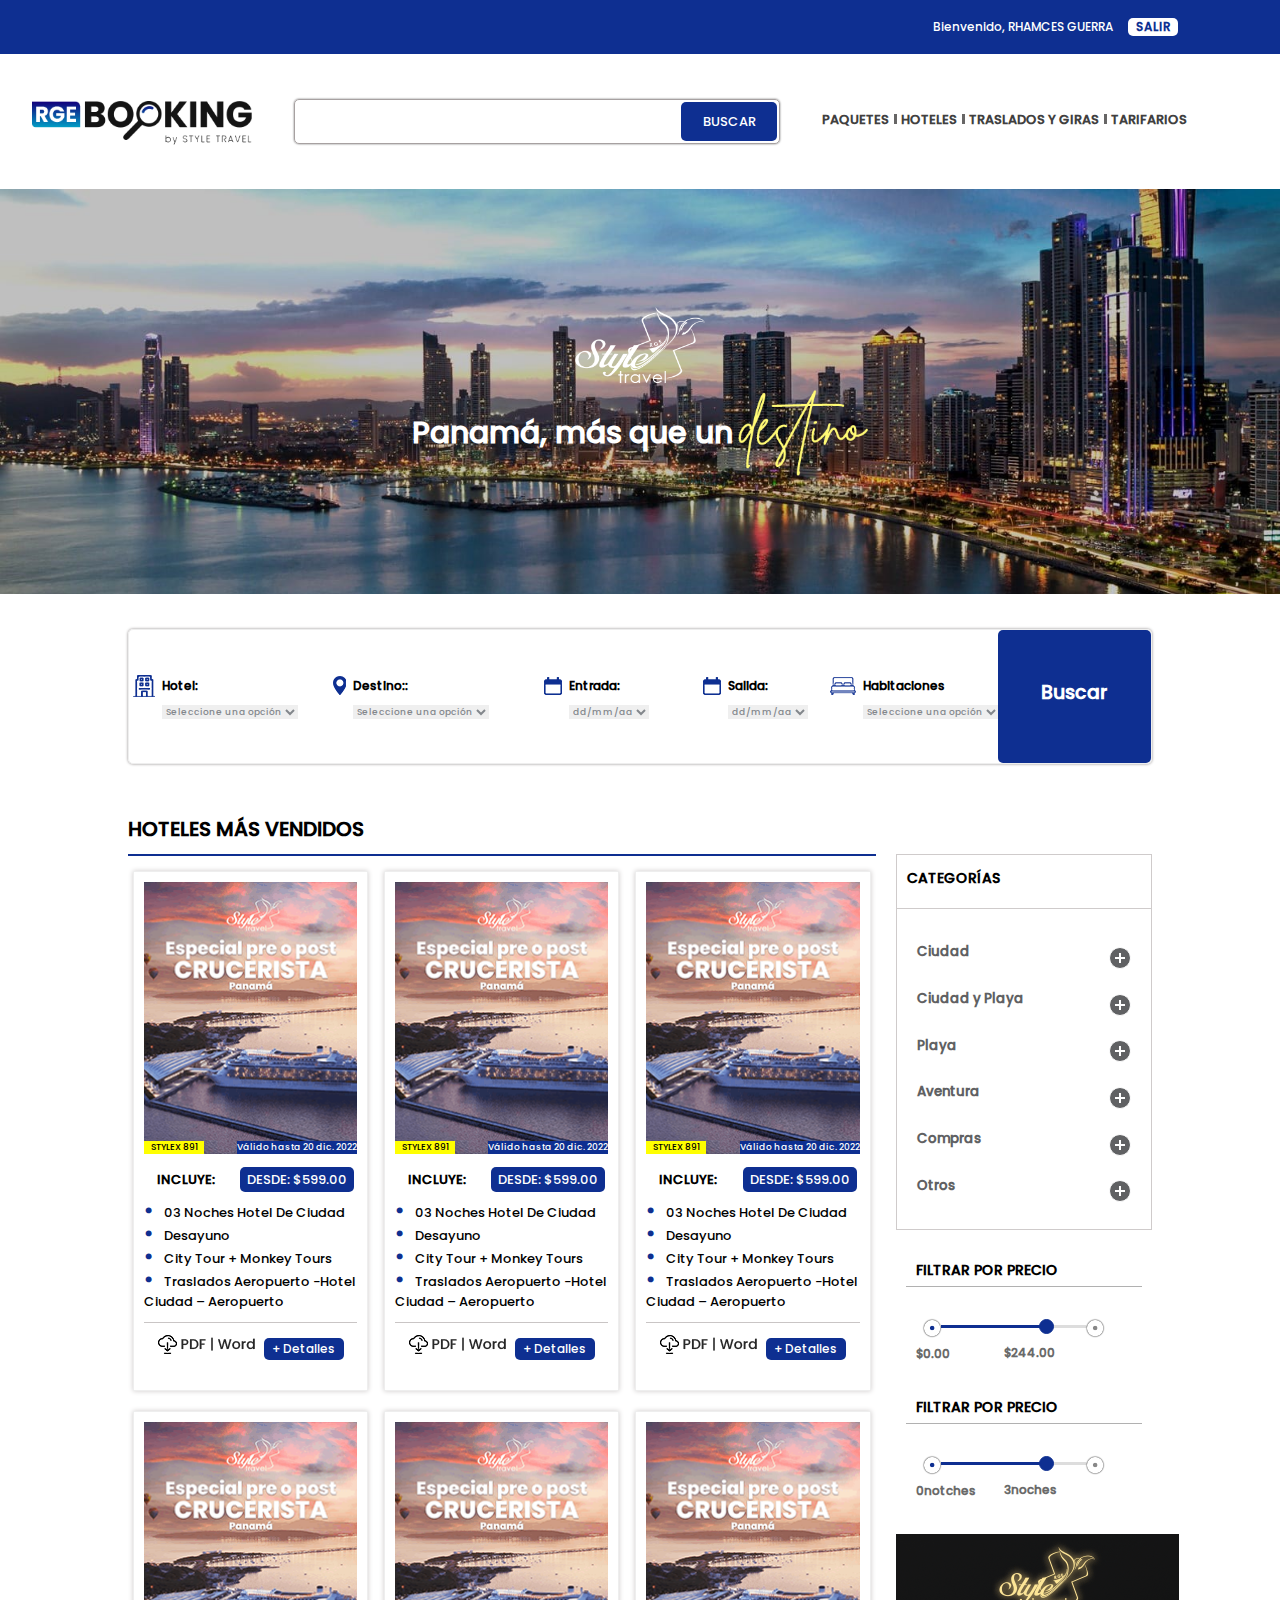
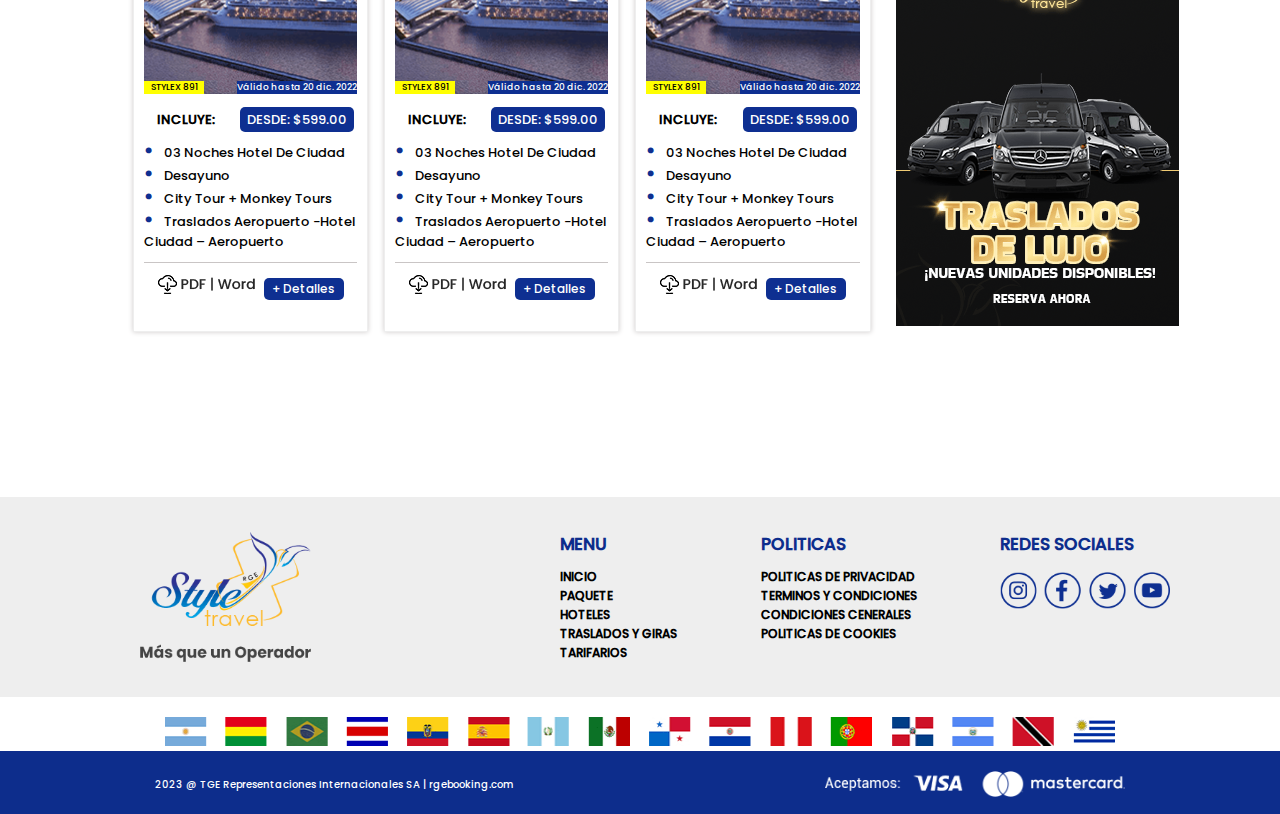
<file: index.html>
<!doctype html>
<html lang="en">

<head>
    <meta charset="utf-8">
    <meta name="viewport" content="width=device-width, initial-scale=1">
    <title>Booking</title>
    <link rel="stylesheet" href="css/style.css">
    <link rel="stylesheet" href="https://cdnjs.cloudflare.com/ajax/libs/font-awesome/5.15.3/css/all.min.css" />


</head>

<body>

    <div class="upper-header">
        <div class="upper-data">
            <span class="Bienvenido">Bienvenido, RHAMCES GUERRA</span><span class="SALIR">SALIR</span>
        </div>

    </div>
    <header id="desktop-nav">
        <div class="header">
            <div class="logo-box"><img src="images/logo.png" alt="" width="220px"></div>
            <div class="search-box">
                <div class="search-input">
                    <input type="text" name="" id="">
                    <span class="BUSCAR">BUSCAR</span>
                </div>

            </div>
            <div class="menu-box">
                <ul>
                    <li><a class="nth-child" href="">PAQUETES</a><span class="for-leftline"></span></li>
                    <li><a href="">HOTELES</a></li><span class="for-leftline"></span>
                    <li><a href="">TRASLADOS Y GIRAS </a></li><span class="for-leftline"></span>
                    <li><a class="" href="">TARIFARIOS</a></li>

                </ul>
            </div>
        </div>
    </header>
    <div class="wrapper" id="mobile-nav">
        <nav>
            <input type="checkbox" id="show-search">
            <input type="checkbox" id="show-menu">
            <div class="content">
                <div class="logo"><a href="#"><img src="images/logo.png" alt="" width="150px"></a></div>
                <ul class="links">
                    <li><a href="#">PAQUETES </a></li>
                    <li><a href="#">HOTELES</a></li>
                    <li><a href="#">TRASLADOS Y GIRAS</a></li>
                    <li><a href="#">TARIFARIOS</a></li>

                </ul>
            </div>

            <label for="show-menu" class="menu-icon"><i class="fas fa-bars"></i></label>

        </nav>
    </div>




    <!--  -->
    <div class="landing-content">
        <div class="landing-inner-content">
            <div class="landing-mid-logo">
                <img src="images/sttlo.png" alt="" width="130px">

            </div>

            <div class="landing-text">
                <div class="landing-heading">Panamá, más que un</div> <img src="images/destino.png" alt=""
                    width="130px">
            </div>

        </div>
    </div>

    <div class="buscar-select-box">
        <div class="hotel-box">
            <div><span><img src="images/hotel.png" alt=""></span></div>
            <div>
                <div><span>Hotel:</span></div>
                <select name="" id="">
                    <option value="">Seleccione una opción</option>
                    <option value="">Seleccione una opción</option>
                </select>
            </div>
        </div>
        <div class="hotel-box distino-box">
            <div><span><img src="images/location.png" alt=""></span></div>
            <div>
                <div><span>Destino::</span></div>
                <select name="" id="">
                    <option value="">Seleccione una opción</option>
                    <option value="">Seleccione una opción</option>
                </select>
            </div>
        </div>
        <div class="hotel-box entrada-box">
            <div><span><img src="images/entry.png" alt=""></span></div>
            <div>
                <div><span>Entrada:</span></div>
                <select name="" id="">
                    <option value="">dd/mm/aa</option>
                    <option value="">dd/mm/aa</option>
                </select>
            </div>
        </div>
        <div class="hotel-box sallda-box">
            <div><span><img src="images/entry.png" alt=""></span></div>
            <div>
                <div><span>Salida:</span></div>
                <select name="" id="">
                    <option value="">dd/mm/aa</option>
                    <option value="">dd/mm/aa</option>
                </select>
            </div>
        </div>
        <div class="hotel-box clone-box">
            <div><span><img src="images/bed.png" alt=""></span></div>
            <div>
                <div><span>Habitaciones</span></div>
                <select name="" id="">
                    <option value="">Seleccione una opción</option>
                    <option value="">Seleccione una opción</option>
                </select>
            </div>
        </div>
        <div class="hotel-buscar-box">
            <span>Buscar</span>
        </div>
    </div>

    <section class="mobile-select-box">
        <div class="hotelBox">
            <div class="hotel">
                <div class="hIcon"><img src="images/hotel.png"></div>
                <div class="select1">
                    <label>Hotel:</label>
                    <select>
                        <option>Seleccione una opcion</option>
                        <option>2</option>
                        <option>3</option>
                    </select>
                </div>
            </div>



            <div class="destino">
                <div class="dIcon"><img src="images/location.png"></div>
                <div class="select2">
                    <label>Destino:</label>
                    <select>
                        <option>Seleccione una opcion</option>
                        <option>b</option>
                        <option>c</option>
                    </select>
                </div>
            </div>


            <div class="dateTime">
                <div class="Entrada">
                    <div class="enIcon"><img src="images/entry.png"><label>Entrada:</label></div>
                    <div class="select3">
                        <select>
                            <option>dd/mm/aa</option>
                        </select>
                    </div>
                </div>
                <div class="Salida">
                    <div class="saIcon"><img src="images/entry.png"><label>Salida:</label></div>
                    <div class="select4">
                        <select>
                            <option>dd/mm/aa</option>
                        </select>
                    </div>
                </div>
            </div>






            <div class="hab">
                <div class="haIcon"><img src="images/bed.png"></div>
                <div class="select5">
                    <label>Hab:</label>
                    <select>
                        <option>Seleccione una opcion</option>
                        <option>2</option>
                        <option>3</option>
                    </select>
                </div>
            </div>

        </div>
    </section>
    <div class="product-heading">
        <p>HOTELES MÁS VENDIDOS</p>

    </div>

    <div class="product-cards-section">
        <div class="product-area">
            <div class="product-card">
                <div class="product-img">
                    <img src="images/post.png" alt="">

                </div>
                <div class="product-incluye">
                    <span class="INCLUYE">INCLUYE:</span><span class="DESDE">DESDE: $599.00</span>

                </div>
                <div class="product-list">
                    <ul>
                        <li>03 Noches Hotel De Ciudad </li>
                        <li>Desayuno</li>
                        <li>City Tour + Monkey Tours</li>
                        <li>Traslados Aeropuerto -Hotel Ciudad – Aeropuerto</li>


                    </ul>

                </div>

                <div class="product-detail">
                    <span><img src="images/pdf.png" alt=""></span>
                    <span class="Detalles">+ Detalles</span>
                </div>
            </div>
            <div class="product-card">
                <div class="product-img">
                    <img src="images/post.png" alt="">

                </div>
                <div class="product-incluye">
                    <span class="INCLUYE">INCLUYE:</span><span class="DESDE">DESDE: $599.00</span>

                </div>
                <div class="product-list">
                    <ul>
                        <li>03 Noches Hotel De Ciudad </li>
                        <li>Desayuno</li>
                        <li>City Tour + Monkey Tours</li>
                        <li>Traslados Aeropuerto -Hotel Ciudad – Aeropuerto</li>


                    </ul>

                </div>

                <div class="product-detail">
                    <span><img src="images/pdf.png" alt=""></span>
                    <span class="Detalles">+ Detalles</span>
                </div>
            </div>
            <div class="product-card">
                <div class="product-img">
                    <img src="images/post.png" alt="">

                </div>
                <div class="product-incluye">
                    <span class="INCLUYE">INCLUYE:</span><span class="DESDE">DESDE: $599.00</span>

                </div>
                <div class="product-list">
                    <ul>
                        <li>03 Noches Hotel De Ciudad </li>
                        <li>Desayuno</li>
                        <li>City Tour + Monkey Tours</li>
                        <li>Traslados Aeropuerto -Hotel Ciudad – Aeropuerto</li>


                    </ul>

                </div>

                <div class="product-detail">
                    <span><img src="images/pdf.png" alt=""></span>
                    <span class="Detalles">+ Detalles</span>
                </div>
            </div>
            <div class="product-card">
                <div class="product-img">
                    <img src="images/post.png" alt="">

                </div>
                <div class="product-incluye">
                    <span class="INCLUYE">INCLUYE:</span><span class="DESDE">DESDE: $599.00</span>

                </div>
                <div class="product-list">
                    <ul>
                        <li>03 Noches Hotel De Ciudad </li>
                        <li>Desayuno</li>
                        <li>City Tour + Monkey Tours</li>
                        <li>Traslados Aeropuerto -Hotel Ciudad – Aeropuerto</li>


                    </ul>

                </div>

                <div class="product-detail">
                    <span><img src="images/pdf.png" alt=""></span>
                    <span class="Detalles">+ Detalles</span>
                </div>
            </div>
            <div class="product-card">
                <div class="product-img">
                    <img src="images/post.png" alt="">

                </div>
                <div class="product-incluye">
                    <span class="INCLUYE">INCLUYE:</span><span class="DESDE">DESDE: $599.00</span>

                </div>
                <div class="product-list">
                    <ul>
                        <li>03 Noches Hotel De Ciudad </li>
                        <li>Desayuno</li>
                        <li>City Tour + Monkey Tours</li>
                        <li>Traslados Aeropuerto -Hotel Ciudad – Aeropuerto</li>


                    </ul>

                </div>

                <div class="product-detail">
                    <span><img src="images/pdf.png" alt=""></span>
                    <span class="Detalles">+ Detalles</span>
                </div>
            </div>
            <div class="product-card">
                <div class="product-img">
                    <img src="images/post.png" alt="">

                </div>
                <div class="product-incluye">
                    <span class="INCLUYE">INCLUYE:</span><span class="DESDE">DESDE: $599.00</span>

                </div>
                <div class="product-list">
                    <ul>
                        <li>03 Noches Hotel De Ciudad </li>
                        <li>Desayuno</li>
                        <li>City Tour + Monkey Tours</li>
                        <li>Traslados Aeropuerto -Hotel Ciudad – Aeropuerto</li>


                    </ul>

                </div>

                <div class="product-detail">
                    <span><img src="images/pdf.png" alt=""></span>
                    <span class="Detalles">+ Detalles</span>
                </div>
            </div>




        </div>
        <div class="product-attribute">

            <div class="cate-box">

                <div class="cate-heading">
                    CATEGORÍAS
                </div>
                <div class="category-area">
                    <div class="acco-container">
                        <div class="accordion">
                            <div class="accordion-item">
                                <button id="accordion-button-1" aria-expanded="false"><span
                                        class="accordion-title">Ciudad
                                    </span><span class="icon icon2" aria-hidden="true"></span></button>
                                <div class="accordion-content">
                                    <p>Ciudad</p>
                                </div>
                            </div>
                            <div class="accordion-item">
                                <button id="accordion-button-2" aria-expanded="false"><span
                                        class="accordion-title">Ciudad y Playa

                                    </span><span class="icon icons" aria-hidden="true"></span></button>
                                <div class="accordion-content">
                                    <p>Ciudad y Playa</p>
                                </div>
                            </div>
                            <div class="accordion-item">
                                <button id="accordion-button-3" aria-expanded="false"><span
                                        class="accordion-title">Playa

                                    </span><span class="icon icons" aria-hidden="true"></span></button>
                                <div class="accordion-content">
                                    <p> Playa</p>
                                </div>
                            </div>
                            <div class="accordion-item">
                                <button id="accordion-button-4" aria-expanded="false"><span class="accordion-title">
                                        Aventura

                                    </span><span class="icon icons" aria-hidden="true"></span></button>
                                <div class="accordion-content">
                                    <p> Aventura</p>
                                </div>
                            </div>
                            <div class="accordion-item">
                                <button id="accordion-button-5" aria-expanded="false"><span
                                        class="accordion-title">Compras
                                    </span><span class="icon icons" aria-hidden="true"></span></button>
                                <div class="accordion-content">
                                    <p> Compras </p>
                                </div>
                            </div>
                            <div class="accordion-item">
                                <button id="accordion-button-5" aria-expanded="false"><span
                                        class="accordion-title">Otros
                                    </span><span class="icon icons" aria-hidden="true"></span></button>
                                <div class="accordion-content">
                                    <p>Otros</p>
                                </div>
                            </div>
                        </div>
                    </div>

                </div>




            </div>
            <div class="filtrar-box">
                <div class="filtra-heading">
                    FILTRAR POR PRECIO

                </div>
                <div class="range">

                    <div class="field">
                        <div class="value left">
                            <img class="left-icon-img" src="images/blue.png" alt="" width="20px">
                        </div>
                        <input class="inputoffiltra" type="range" min="0" max="300" value="224" steps="1">
                        <div class="value right">
                            <img class="right-icon-img" src="images/black.png" alt="" width="20px">
                        </div>


                        <div class="progress-bar">

                        </div>
                    </div>

                    <div class="twisted-box">
                        <div class="starting-value">
                            $0.00

                        </div>
                        <div class="sliderValue">

                            <span class="value0ffiltra">$244.00</span>

                        </div>

                    </div>



                </div>
            </div>
            <div class="filtrar-box">
                <div class="filtra-heading">
                    FILTRAR POR PRECIO

                </div>
                <div class="range">

                    <div class="field">
                        <div class="value left">
                            <img class="left-icon-img" src="images/blue.png" alt="" width="20px">
                        </div>
                        <input class="notch-input" type="range" min="0" max="4" value="3" steps="1">
                        <div class="value right">
                            <img class="right-icon-img" src="images/black.png" alt="" width="20px">
                        </div>


                        <div class="progress-bar progress-bar2">

                        </div>
                    </div>

                    <div class="twisted-box">
                        <div class="starting-value">
                            0notches

                        </div>
                        <div class="sliderValue">

                            <span class="value0ffiltra notchvalue">3noches</span>

                        </div>

                    </div>



                </div>
            </div>

            <div class="banner-box">
                <div class="banner-box-img">
                    <img src="images/banner.png" alt="">
                </div>

            </div>


        </div>


    </div>

    <div class="banner-box-mbl">
        <img src="images/banner.png" alt="">

    </div>

    <footer>
        <div class="section2">
            <div class="style commonSec">
                <img src="images/stylo-icon.png">
            </div>
            <div class="texts">
                <div class="menuText commonSec">
                    <p>MENU</p>
                    <ul>
                        <li>INICIO</li>
                        <li>PAQUETE</li>
                        <li>HOTELES</li>
                        <li>TRASLADOS Y GIRAS</li>
                        <li>TARIFARIOS</li>
                    </ul>
                </div>
                <div class="politicas commonSec">
                    <P>POLITICAS</P>
                    <ul>
                        <li>POLITICAS DE PRIVACIDAD</li>
                        <li>TERMINOS Y CONDICIONES</li>
                        <li>CONDICIONES CENERALES</li>
                        <li>POLITICAS DE COOKIES</li>
                    </ul>
                </div>
                <!----for mobile-->
                <div class="politicas mob">
                    <P>POLITICAS</P>
                    <ul>
                        <li>POLITICAS DE PRIVACIDAD | TERMINOS Y CONDICIONES</li>
                        <li>CONDICIONES CENERALES | POLITICAS DE COOKIES</li>
                    </ul>
                </div>
                <!---end of politicas-->
                <div class="redesSociales commonSec">
                    <p>REDES SOCIALES</p>
                    <div class="socialIcons"><img src="images/Objeto intelige (1).png"></div>
                </div>
            </div>
        </div>
        <div class="flags">
            <img src="images/banderas.png">
        </div>
        <div class="footer">
            <div class="footerText">2023 @ TGE Representaciones Internacionales SA | rgebooking.com</div>
            <div class="visa">
                <img src="images/tarjetas (1).png">
            </div>
        </div>
    </footer>
    <script src="JS/script.js"></script>





</body>

</html>
</file>
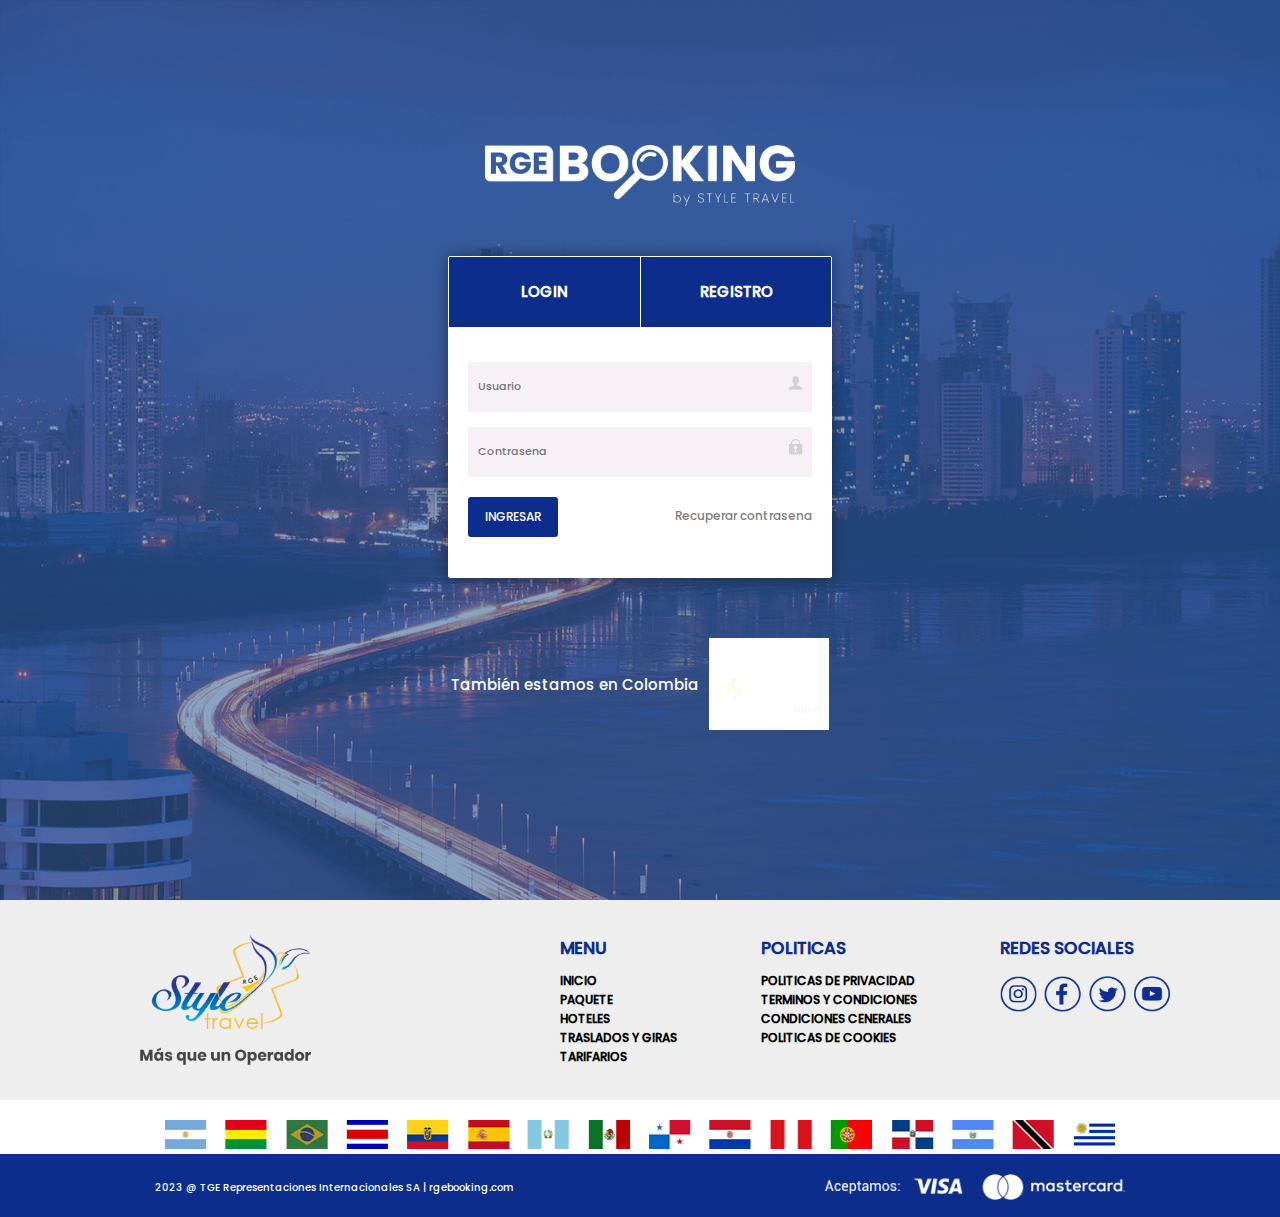
<file: login.html>
<!DOCTYPE html>
<html>

<head>
	<meta charset="utf-8">
	<meta name="viewport" content="width=device-width, initial-scale=1">
	<title>Login-Home</title>
	<link rel="stylesheet" href="/css/login.css">
	<style>
		.logo {
			display: flex;
			width: 30%;
			justify-content: center;
			align-items: center;
			width: 100%;
			margin-bottom: 25px;
			/* margin-top: -10px; */
		}

		.logo p {
			margin-right: 10px;
			color: #ffffff;
			font-size: 15px;
			font-weight: 500;
		}
	</style>
</head>

<body>
	<div class="login-main">
		<!---booking image-->
		<div class="main-heading">
			<img src="images/Objeto_intelige.png">
		</div>
		<!--login box-->
		<div class="login">
			<!---buttons-->
			<div class="btns">
				<div class="loginBtn btn"><a href="#">LOGIN</a></div>
				<div class="registerBtn btn"><a href="#">REGISTRO</a></div>
			</div>
			<div class="inputs">
				<div class="input1 in"><input type="text" placeholder="Usuario" requierd>
					<div class="icon"><img src="images/User (1).png"></div>
				</div>
				<div class="input2 in"><input type="password" placeholder="Contrasena" requierd>
					<div class="icon"><img src="images/Locked 2.png"></div>
				</div>
				<div class="bottomBtns">
					<div class="bottomBtn"><a href="#">INGRESAR</a></div>
					<div class="bottomText"><a href="#">Recuperar contrasena</a></div>
				</div>
			</div>
		</div>
		<!---logo image--->
		<div class="logo">
			<p>También estamos en Colombia</p><img src="images/real.png" width="120px">
		</div>

	</div>

	<footer>
		<div class="section2">
			<div class="style commonSec">
				<img src="images/stylo-icon.png">
			</div>
			<div class="texts">
				<div class="menuText commonSec">
					<p>MENU</p>
					<ul>
						<li>INICIO</li>
						<li>PAQUETE</li>
						<li>HOTELES</li>
						<li>TRASLADOS Y GIRAS</li>
						<li>TARIFARIOS</li>
					</ul>
				</div>
				<div class="politicas commonSec">
					<P>POLITICAS</P>
					<ul>
						<li>POLITICAS DE PRIVACIDAD</li>
						<li>TERMINOS Y CONDICIONES</li>
						<li>CONDICIONES CENERALES</li>
						<li>POLITICAS DE COOKIES</li>
					</ul>
				</div>
				<!----for mobile-->
				<div class="politicas mob">
					<P>POLITICAS</P>
					<ul>
						<li>POLITICAS DE PRIVACIDAD | TERMINOS Y CONDICIONES</li>
						<li>CONDICIONES CENERALES | POLITICAS DE COOKIES</li>
					</ul>
				</div>
				<!---end of politicas-->
				<div class="redesSociales commonSec">
					<p>REDES SOCIALES</p>
					<div class="socialIcons"><img src="images/Objeto intelige (1).png"></div>
				</div>
			</div>
		</div>
		<div class="flags">
			<img src="images/banderas.png">
		</div>
		<div class="footer">
			<div class="footerText">2023 @ TGE Representaciones Internacionales SA | rgebooking.com</div>
			<div class="visa">
				<img src="images/tarjetas (1).png">
			</div>
		</div>
	</footer>

</body>

</html>
</file>
<file: css/style.css>
@font-face {
  font-family: custom;
  src: url(fonts/Poppins/Poppins-Medium.ttf);
}
*{
  margin: 0px;
  padding: 0px;
  font-family: custom;
  box-sizing: border-box;
}
.upper-header{
  width: 100%;
  height: 6vh;
  background-color:#0E2F91;
  display: flex;
  justify-content: flex-end;
  align-items: center;
}
.Bienvenido{
  font-size: 12px;
  font-weight: 500;
  color: #FFFFFF;
  margin-right: 15px;
  display: inline-block;
}
.SALIR{
  margin-right:70px ;
  display: inline-block;
  background-color: #FFFFFF;
  font-size: 12px;
  width: 50px;
  border-radius: 5px;
  text-align: center;
  color: #0E2F91;
  letter-spacing: 1px;
  font-weight: 700;
  font-style: normal;
}
/* Header */
header{
  width: 100%;
  background-color: #FFFFFF;
  height: 15vh;
}
.header{
  width: 95%;
  height: 100%;
  display: flex;
  align-items: center;
  margin-left: auto;
  margin-right: auto;
  justify-content: space-between;
}
.logo-box img{
  margin-top: 10px;
}
.search-box{
  width: 40%;
  height: 45px;
  border-radius: 5px;
  border: 1px solid rgb(167, 161, 161);
  padding: 2px;
  box-shadow: 0 0 2px rgba(0,0,0,0.6);
}
.search-input{
  width: 100%;
  height: 100%;
  display: flex;
}
.search-input input{
  width: 80%;
  height: 100%;
  border: none;
  border-radius: 5px;
}
.search-input input:focus{
  outline: none;
}
.BUSCAR{
  display: inline-block;
  width: 20%;
  height: 100%;
  text-align: center;
  line-height: 40px;
  background-color: #0E2F91;
  border-radius: 5px;
  color: #FFFFFF;
  font-size: 13px;
  font-weight: 500;
  cursor: pointer;
}
.menu-box{
  width: 35%;
  padding-bottom: 17px;
}
.header ul{
  margin-top: 10px;
}
.header ul li{
  display: inline-block;
}
.header ul li a{
  text-decoration: none;
  color: #413f3f;
  font-size: 13px;
  font-weight: 700;
 /* border-left: 2px solid ;
  */
 /* padding-left: 3px;
  */
}
.for-leftline{
  height: 10px;
  width: 3px;
  margin-left: 5px;
  display: inline-block;
  background-color: #504f4fde;
}
@media screen and (max-width : 1103px) {
  .search-box{
      width: 32%;
      height: 35px;
      margin-left: 15px;
      margin-right: 15px;
 }
  .product-card{
      width: 47%;
 }
  .header{
      justify-content: center;
 }
  .menu-box{
      width: 45%;
 }
  .header ul li a{
      font-size: 11px;
      font-weight: 400;
 }
  .BUSCAR{
      width: 25%;
      font-size: 10px;
      font-weight: 400;
 }
}
.landing-content{
  width: 100%;
  height: 45vh;
  background-image: url(hero.jpg);
  background-position:center;
  background-repeat: no-repeat;
  background-size: cover;
  display: flex;
  align-items: center;
}
.landing-inner-content{
  width: 100%;
  display: flex;
  justify-content: center;
  align-items: center;
  flex-direction: column;
}
.landing-text{
  width: 100%;
  display: flex;
  justify-content: center;
  align-items: center;
}
.landing-heading{
  font-size: 30px;
  font-weight: 900;
  color: #FFFFFF;
  margin-right: 5px;
}
select{
  border: none;
}
.buscar-select-box{
  margin-top: 35px;
  width: 80%;
  border: 1px solid #eee;
  box-shadow: 0 0 3px rgb(143, 138, 138);
  margin-left: auto;
  margin-right: auto;
  height: 15vh;
  border-radius: 5px;
  display: flex;
  justify-content: space-between;
}
.hotel-box {
  width: 17%;
  height: 100%;
  display: flex;
  display: flex;
  justify-content: center;
  align-items: center;
}
.hotel-box img {
  margin-right: 7px;
  margin-bottom: 15px;
}
.distino-box {
  width: 20%;
  height: 100%;
}
.entrada-box{
  width: 15%;
  height: 100%;
}
.sallda-box{
  width: 15%;
  height: 100%;
}
.clone-box{
  width: 15%;
  height: 100%;
}
.hotel-buscar-box{
  width: 15%;
  height: 100%;
}
.buscar-select-box select{
  font-size: 9px;
  color: #83878C ;
}
.buscar-select-box span{
  font-size: 12px;
  font-weight: 700;
  color: #000000 ;
}
.hotel-buscar-box{
  width: 15%;
  background-color: #0E2F91;
  color: #FFFFFF;
  text-align: center;
  border-radius: 5px ;
  cursor: pointer;
}
.hotel-buscar-box span{
  color: #FFFFFF;
  display: inline-block;
  font-size: 19px;
  line-height: 14vh;
}
@media screen and (max-width: 1270px) {
  .hotel-buscar-box{
      width: 12%;
 }
  .buscar-select-box{
      justify-content: space-between;
 }
  .hotel-box img {
      margin-right: 2px;
 }
}
.product-heading{
  margin-top: 50px;
  width: 80%;
  font-size: 20px;
  font-weight: 700;
  margin-left: auto;
  margin-right: auto;
}
.product-cards-section{
  width: 80%;
  margin-left: auto;
  margin-right: auto;
  padding-top: 10px;
  margin-bottom: 150px;
  display: flex;
  justify-content: space-between;
}
.product-area{
  width: 73%;
  display: flex;
  flex-wrap: wrap;
  box-sizing: border-box;
}
.product-card{
  flex-basis: 31.5%;
  padding: 10px;
  border: 1px solid #eee;
  margin: 5px;
  box-shadow: 0px 0px 5px rgb(206, 202, 202);
  margin-bottom: 15px;
}
@media screen and (max-width:1078px) {
  .product-area{
      justify-content: space-around;
 }
  .header ul li{
      line-height: 20px;
 }
  .BUSCAR{
      line-height:30px;
 }
  .product-card{
      flex-basis: 45%;
      padding: 10px;
      border: 1px solid #eee;
      margin: 5px;
      box-shadow: 0px 0px 5px rgb(206, 202, 202);
 }
}
.product-img{
  width: 100%;
  height: 272px;
  position: relative;
}
.product-img::before{
  position: absolute;
  content: 'STYLEX 891';
  width: 60px;
  bottom: 0;
  left: 0;
  background-color: yellow;
  text-align: center;
  font-size: 9px;
}
.product-img::after{
  position: absolute;
  content: 'Válido hasta 20 dic. 2022 ';
  width: 120px;
  bottom: 0;
  right: 0;
  background-color: #0E2F91;
  color: #FFFFFF;
  text-align: center;
  font-size: 9px;
}
.product-img img{
  width: 100%;
  height: 100%;
  object-fit: cover;
}
.product-incluye{
  margin-top: 10px;
  margin-bottom: 5px;
  padding: 3px;
  display: flex;
  justify-content: space-between;
  font-size: 13px;
  font-weight: 700;
  color: #000000;
}
.INCLUYE{
  line-height: 25px;
  margin-left: 10px;
}
.DESDE{
  display: inline-block;
  height: 25px;
  line-height: 25px;
  background-color: #0E2F91;
  padding-left: 7px;
  padding-right: 7px;
  text-align: center;
  color: #FFFFFF;
  font-weight: 300;
  border-radius: 5px;
  cursor: pointer;
}
.product-list ul li{
  font-size: 13px;
  font-weight: 400;
  line-height: 20px;
  color: black;
}
.product-list ul {
  list-style: none;
  padding-bottom: 10px;
  border-bottom: 1px solid rgb(201, 197, 197);
}
.product-list ul li::before {
  content: "\2022";
  color: #0E2F91;
  font-weight: bold;
  display: inline-block;
  font-size: 20px;
  width: 1em;
 /* margin-right: 4px;
  */
}
.word-line{
  display: inline-block;
  width: 1px;
  height: 12px;
  background-color: #000000;
}
.product-detail{
  display: flex;
  justify-content: center;
  align-items: center;
  margin-top: 12px;
}
.product-detail span{
  cursor: pointer;
}
.Detalles{
  display: inline-block;
  margin-bottom: 10px;
  text-align: center;
  padding: 2px;
  width: 80px;
  font-size: 12px;
  border-radius: 5px;
  background-color: #0E2F91;
  color: #FFFFFF;
}
/* mobile nav */
.wrapper{
  background: #FFFFFF;
  position: fixed;
  width: 100%;
}
.wrapper nav{
  position: relative;
  display: flex;
  max-width: calc(100% - 200px);
  margin: 0 auto;
  height: 70px;
  align-items: center;
  justify-content: space-between;
}
nav .content{
  display: flex;
  align-items: center;
}
nav .content .links{
  margin-left: 80px;
  display: flex;
}
.content .logo a{
  color: #fff;
  font-size: 30px;
  font-weight: 600;
}
.content .links li{
  list-style: none;
  line-height: 70px;
}
.content .links li a, .content .links li label{
  color: #fff;
  font-size: 18px;
  font-weight: 500;
  padding: 9px 17px;
  border-radius: 5px;
  transition: all 0.3s ease;
}
.content .links li label{
  display: none;
}
.content .links li a:hover, .content .links li label:hover{
  background: #0E2F91;
  color: #FFFFFF;
}
.wrapper .search-icon, .wrapper .menu-icon{
  color: #0E2F91;
  font-size: 18px;
  cursor: pointer;
  line-height: 70px;
  width: 70px;
  text-align: center;
}
.wrapper .menu-icon{
  display: none;
}
.wrapper #show-search:checked ~ .search-icon i::before{
  content: "\f00d";
}
.wrapper .search-box{
  position: absolute;
  height: 100%;
  max-width: calc(100% - 50px);
  width: 100%;
  opacity: 0;
  pointer-events: none;
  transition: all 0.3s ease;
}
.wrapper #show-search:checked ~ .search-box{
  opacity: 1;
  pointer-events: auto;
}
.search-box .input-box{
  width: 100%;
  height: 100%;
  border: none;
  outline: none;
  font-size: 17px;
  color: #fff;
  background: #0E2F91;
  padding: 0 100px 0 15px;
}
.search-box input::placeholder{
  color: #f2f2f2;
}
.search-box .go-icon{
  position: absolute;
  right: 10px;
  top: 50%;
  transform: translateY(-50%);
  line-height: 60px;
  width: 70px;
  background: #0E2F91;
  border: none;
  outline: none;
  color: #fff;
  font-size: 20px;
  cursor: pointer;
}
.wrapper input[type="checkbox"]{
  display: none;
}
/* Dropdown Menu code start */
.content .links ul{
  position: absolute;
  background: #0E2F91;
  color: #FFFFFF;
  top: 80px;
  z-index: -1;
  opacity: 0;
  visibility: hidden;
}
.content .links li:hover > ul{
  top: 70px;
  opacity: 1;
  visibility: visible;
  transition: all 0.3s ease;
}
.content .links ul li a{
  display: block;
  width: 100%;
  line-height: 30px;
  border-radius: 0px!important;
}
.content .links ul ul{
  position: absolute;
  top: 0;
  right: calc(-100% + 8px);
}
.content .links ul li{
  position: relative;
}
.content .links ul li:hover ul{
  top: 0;
}
/* Responsive code start */
@media screen and (max-width: 1250px){
  .wrapper nav{
      max-width: 100%;
      padding: 0 20px;
 }
  nav .content .links{
      margin-left: 30px;
 }
  .content .links li a{
      padding: 8px 13px;
 }
  .wrapper .search-box{
      max-width: calc(100% - 100px);
 }
  .wrapper .search-box input{
      padding: 0 100px 0 15px;
 }
}
@media screen and (max-width: 900px){
  .wrapper .menu-icon{
      display: block;
      margin-right: 20px;
 }
  .wrapper #show-menu:checked ~ .menu-icon i::before{
      content: "\f00d";
 }
  nav .content .links{
      display: block;
      position: fixed;
      background: #FFFFFF;
      height: 100%;
      width: 100%;
      top: 100px;
      left: -100%;
      margin-left: 0;
      max-width: 350px;
      overflow-y: auto;
      padding-bottom: 100px;
      transition: all 0.3s ease;
 }
  nav #show-menu:checked ~ .content .links{
      left: 0%;
 }
  .content .links li{
      margin: 15px 20px;
 }
  .content .links li a, .content .links li label{
      line-height: 40px;
      font-size: 20px;
      display: block;
      padding: 8px 18px;
      cursor: pointer;
      color: #0E2F91;
      text-decoration: none;
 }
  .content .links li a.desktop-link{
      display: none;
 }
 /* dropdown responsive code start */
  .content .links ul, .content .links ul ul{
      position: static;
      opacity: 1;
      visibility: visible;
      background: none;
      max-height: 0px;
      overflow: hidden;
 }
  .content .links #show-features:checked ~ ul, .content .links #show-services:checked ~ ul, .content .links #show-items:checked ~ ul{
      max-height: 100vh;
 }
  .content .links ul li{
      margin: 7px 20px;
 }
  .content .links ul li a{
      font-size: 18px;
      line-height: 30px;
      border-radius: 5px!important;
 }
}
@media screen and (max-width: 400px){
  .wrapper nav{
      padding: 0 10px;
 }
  .content .logo a{
      font-size: 27px;
 }
  .wrapper .search-box{
      max-width: calc(100% - 70px);
 }
  .wrapper .search-box .go-icon{
      width: 30px;
      right: 0;
 }
  .wrapper .search-box input{
      padding-right: 30px;
 }
}
.product-img {
  z-index: -1;
}
/* Footer */
.section2{
  width: 100%;
  height: 200px;
  display: flex;
  align-items: center;
  justify-content: space-around;
  background: #eee;
  margin-bottom: 15px;
}
.style{
  height: 65%;
  display: flex;
}
.style img{
  width: 100%;
}
.texts{
  display: flex;
  justify-content: space-between;
  width: 50%;
}
.commonSec{
  margin-left: 30px;
}
.menuText p{
  color: #0D2D8C;
  font-size: 17px;
  font-weight: 600;
  margin-bottom: 10px;
}
.menuText ul li{
  list-style: none;
  font-size: 12px;
  line-height: 19px;
  font-weight: 600;
}
.politicas p{
  color: #0D2D8C;
  font-size: 17px;
  font-weight: 600;
  margin-bottom: 10px;
}
.politicas ul li{
  list-style: none;
  font-size: 12px;
  line-height: 19px;
  font-weight: 600;
}
.mob{
  display: none;
}
.redesSociales p{
  color: #0D2D8C;
  font-size: 17px;
  font-weight: 600;
  margin-bottom: 15px;
}
.socialIcons{
  width: 170px;
}
.socialIcons img{
  width: 100%;
}
.flags{
  width: 75%;
  display: flex;
  padding: 5px;
  margin: auto;
}
.flags img{
  width: 100%;
}
.footer{
  width: 100%;
  display: flex;
  justify-content: space-around;
  align-items: center;
  background: #0D2D8C;
  padding-top: 20px;
  padding-bottom: 10px;
}
.footerText{
  font-size: 10px;
  margin-top: -5px;
  color: white;
}
.visa{
  width: 300px;
}
.visa img{
  width: 100%;
}
@media screen and (max-width: 850px){
  .login{
      width: 40%;
 }
  .login-main{
      width: 100%;
      height: 100%;
 }
  .main-heading{
      margin-top: 50px;
      width: 250px;
 }
  .section2{
      width: 100%;
      height: 100%;
      flex-direction: column;
      background: #fff;
 }
  .style{
      width: 35%;
      margin-top: 20px;
 }
  .texts{
      width: 100%;
      height: 100%;
      flex-direction: column;
      align-items: center;
 }
  .menuText{
      display: none;
 }
  .redesSociales{
      width: 90%;
      text-align: center;
      margin-top: 20px;
      display: flex;
      flex-direction: column;
      justify-content: center;
      margin-left: -4px;
      align-items: center;
 }
  .redesSociales p{
      font-size: 18px;
      margin-bottom: 20px;
 }
  .socialIcons{
      width: 180px;
 }
  .politicas{
      display: none;
 }
  .mob{
      width: 100%;
      display: block;
      margin-top: 20px;
      order: 2;
 }
  .mob ul li{
      font-size: 14px;
      text-align: center;
 }
  .mob p{
      font-size: 18px;
      margin-bottom: 20px;
      text-align: center;
 }
  .flags{
      width: 90%;
      margin-top: 10px;
      margin-bottom: 10px;
 }
  .footer{
      height: 100%;
      width: 100%;
      flex-direction: column;
      align-items: center;
 }
  .footer .visa{
      width: 250px;
      margin-top: 10px;
 }
  .footer .footerText{
      order: 2;
      margin-top: 10px;
      text-align: center;
      margin-bottom: 20px;
 }
}
.banner-box-mbl{
  width: 90%;
  margin-left: auto;
  margin-right: auto;
  display: none;
  border: 10x solid black;
}
/* Accordian */
.product-attribute{
  width: 25%;
}
.cate-box{
  border: 1px solid rgb(207, 203, 203);
}
.acco-container {
  width: 100%;
  padding: 20px;
  border: none;
}
.accordion{
  background-color: #ffffff;
  border: none;
}
/* .accordion .accordion-item {
  border-bottom: 1px solid #e5e5e5;
}
*/
.accordion button {
  position: relative;
  display: block;
  text-align: left;
  width: 100%;
  padding: 1em 0;
  color: #7288a2;
  font-weight: 400;
  border: none;
  background: #ffffff;
  outline: none;
}
.accordion button .accordion-title {
  padding: 1em 1.5em 1em 0;
 /* color: black;
  */
  padding-top: 10px;
  color: #606163;
  font-weight: 700;
}
.accordion button .icon {
  display: inline-block;
  position: absolute;
  top: 18px;
  right: 0;
  width: 22px;
  height: 22px;
  border: 1px solid;
  border-radius: 22px;
}
.accordion button .icon::before {
  display: block;
  position: absolute;
  content: "";
  top: 9px;
  left: 5px;
  width: 10px;
  height: 2px;
  background: currentColor;
}
.accordion button .icon::after {
  display: block;
  position: absolute;
  content: "";
  top: 5px;
  left: 9px;
  width: 2px;
  height: 10px;
  background: currentColor;
}
.accordion button[aria-expanded=true] .icon {
  background-color: #0E2F91;
}
.accordion button[aria-expanded=true] .icon::after {
  width: 0;
}
.accordion button[aria-expanded=true]+.accordion-content {
  opacity: 1;
  max-height: 9em;
  transition: all 200ms linear;
  will-change: opacity, max-height;
}
.accordion .accordion-content {
  opacity: 0;
  max-height: 0;
  overflow: hidden;
  transition: opacity 200ms linear, max-height 200ms linear;
  will-change: opacity, max-height;
}
.accordion .accordion-content p {
  font-size: 1rem;
  font-weight: 300;
  margin: 2em 0;
}
.icon{
  background-color: #606163;
  color: #ffffff;
}
.cate-heading{
  border-bottom: 1px solid rgb(207, 203, 203);
  font-size: 14px;
  height: 6vh;
  line-height: 3vh;
  padding: 10px;
  font-weight: 900;
}
/* Range */
.filtrar-box{
  margin-top: 30px;
  width: 100%;
  margin-bottom: 50px;
}
.range{
  width: 100%;
  height: 40px;
  border-radius: 10px;
  padding: 0 65px 0 45px;
  margin-top: 20px;
}
.sliderValue{
  position: relative;
  width: 100%;
}
.sliderValue span{
  position: absolute;
  height: 45px;
  width: 45px;
  transform: translateX(140%);
  font-size: 12px;
  top: -37.5px;
  line-height: 55px;
  z-index: -2;
  transform-origin: bottom;
  color: #6A6A6A;
  font-weight: 700;
}
.sliderValue span:after{
  position: absolute;
  content: '';
  height: 100%;
  width: 100%;
  z-index: -1;
  left: 69%;
}
.field{
  display: flex;
  align-items: center;
  justify-content: center;
  height: 100%;
  position: relative;
}
.progress-bar{
  height: 3px;
  width: 70%;
 /* z-index: -1;
  */
  position: absolute;
  left: 0;
  background-color: #0E2F91;
}
.field .value{
  position: absolute;
  font-size: 18px;
  color: #0E2F91;
  font-weight: 600;
}
.field .value.left{
  left: -22px;
}
.field .value.right{
  right: -43px;
}
.range input{
  -webkit-appearance: none;
  width: 100%;
  height: 3px;
  background: #ddd;
  border-radius: 5px;
  outline: none;
  border: none;
 /* z-index: 2222;
  */
}
.range input::-webkit-slider-thumb{
  -webkit-appearance: none;
  width: 15px;
  height: 15px;
  border-radius: 50%;
  border: 1px solid #0E2F91;
  cursor: pointer;
  z-index: 1000;
  background: #0E2F91;
}
.range input::-moz-range-thumb{
  -webkit-appearance: none;
  width: 15px;
  height: 15px;
  background: red;
  border-radius: 50%;
  background: #0E2F91;
  border: 1px solid #0E2F91;
  cursor: pointer;
}
.range input::-moz-range-progress{
  background: #0E2F91;
}
.filtra-heading{
  font-size: 14px;
  margin-left: 10px;
  margin-right: 10px;
  padding-left: 10px;
  padding-bottom: 5px;
  border-bottom: 1px solid rgb(177, 177, 177);
  font-weight: 800;
  color: black;
}
.starting-value{
  font-weight: 500;
  font-size: 12px;
  color: #6A6A6A;
  font-weight: 700;
  margin-left: -25px;
  margin-top: -2px;
}
.banner-box{
  width: 100%;
  margin-bottom: 14px;
}
.product-area{
  justify-content: space-between;
  border-top: 2px solid #0E2F91;
  padding-top: 10px;
}
#mobile-nav{
  display: none;
  position: sticky;
}
@media screen and (max-width: 909px) {
  #desktop-nav{
      display: none;
 }
  #mobile-nav{
      display: block;
 }
  .banner-box-mbl {
      margin-top: -90px;
      display: block;
      margin-bottom: 20px;
 }
  .banner-box-mbl img {
      width: 100%;
      height: 100%;
      object-fit: cover;
 }
}
.left-icon-img{
  position: absolute;
  top: -9px;
  left: 3px;
}
.right-icon-img{
  position: absolute;
  top: -9px;
  right: 25px;
}
@media screen and (max-width : 1185px) {
  .buscar-select-box{
      width: 90%;
 }
  .product-area{
      width: 65%;
      justify-content: center;
 }
  .product-attribute{
      width: 33%;
 }
  .upper-header {
      justify-content: center;
 }
}
@media screen and (max-width : 930px) {
  .product-attribute{
      display: none;
 }
  .product-area{
      width: 95%;
 }
  .banner-b0x-mbl{
      display: block;
 }
}
@media screen and (max-width : 624px) {
  .product-area{
      width: 80%;
      justify-content: center;
 }
  .product-cards-section{
      justify-content: center;
 }
  .product-card{
      width: 90%;
      margin-left: auto;
      margin-right: auto;
 }
}
.logo img{
  margin-top: 15px;
  margin-left: 20px;
}
.upper-data{
  width: 95%;
  margin-left: auto;
  margin-right: auto;
  display: flex;
  justify-content: flex-end;
}
/* */
.hotelBox{
  width: 290px;
  padding: 12px;
  border-radius: 5px;
  box-shadow: 0 0 10px rgba(0,0,0,0.2);
  margin-top: 20px;
}
.hotel{
  display: flex;
  align-items: center;
  padding: 15px 0 10px 0;
  border-bottom: 1px solid grey;
}
.hotel label{
  font-size: 14px;
  font-weight: 600;
  margin-left: 16px;
}
.select1{
  width: 100%;
  display: flex;
  justify-content: space-between;
}
.select1 select{
  width: 100%;
  margin-left: 10px;
  border: none;
  outline: none;
  color: grey;
}
.destino{
  display: flex;
  align-items: center;
  padding: 15px 0 10px 0;
  border-bottom: 1px solid grey;
}
.destino label{
  font-weight: 600;
  margin-left: 8px;
  font-size: 14px;
}
.select2{
  width: 100%;
  display: flex;
  justify-content: space-between;
}
.select2 select{
  width: 100%;
  margin-left: 10px;
  border: none;
  outline: none;
  color: grey;
}
.dateTime{
  padding: 15px 0 10px 0;
  display: flex;
  gap: 24.3%;
  color: grey;
  border-bottom: 1px solid grey;
  justify-content: space-between;
}
.enIcon label, .saIcon label{
  font-size: 14px;
  font-weight: bold;
  margin-left: 6px;
  color: black;
}
.select3 select, .select4 select{
  margin-top: 6px;
  margin-left: 19px;
  border: none;
  color: grey;
}
.hab{
  display: flex;
  align-items: center;
  padding: 15px 0 10px 0;
}
.hab label{
  font-size: 14px;
  font-weight: 600;
  margin-left: 16px;
}
.select5{
  width: 100%;
  display: flex;
  justify-content: space-between;
}
.select5 select{
  width: 100%;
  margin-left: 10px;
  border: none;
  outline: none;
  color: grey;
}
.mobile-select-box{
  width: 80%;
  margin-left: auto;
  margin-right: auto;
}
.hotelBox{
  width: 100%;
}
.mobile-select-box{
  display: none;
}
@media screen and (max-width : 999px) {
  .buscar-select-box{
      display: none;
 }
  .mobile-select-box{
      display: block;
      width: 80%;
 }
  .upper-data{
      width: 100%;
      justify-content: center;
      text-align: center;
 }
  .SALIR{
      margin-right: 0;
 }
}
@media screen and (max-width:624px) {
  .product-heading{
      text-align: center;
 }
  .product-card{
      flex-basis: 100%;
      margin-bottom: 10px;
 }
  .product-cards-section{
      width: 100%;
 }
  .product-area{
      width: 80%;
 }
  .dateTime{
      justify-content: flex-start;
 }
  .mobile-select-box{
      width: 80%;
 }
}
@media screen and (max-width:500px) {
  .product-heading{
      width: 90%;
 }
  .product-card{
      flex-basis: 100%;
      margin-bottom: 10px;
 }
  .product-cards-section{
      width: 100%;
 }
  .product-area{
      width: 90%;
 }
  .product-card{
      flex-basis: 100%;
 }
  .mobile-select-box{
      width: 90%;
 }
  .landing-text{
      flex-direction: column;
 }
}
</file>
<file: css/login.css>
@font-face {
	font-family: custom;
	src: url(/fonts/Poppins/Poppins-Medium.ttf);
}
*{
	margin: 0;
	padding: 0;
	box-sizing: border-box;
	font-family: custom;
}
.login-main{
	width: 100%;
	height: 100vh;
	background: url('/images/background.png') rgba(6, 66, 131, 0.8);
	background-size: cover;
	background-repeat: no-repeat;
	display: flex;
	flex-direction: column;
	align-items: center;
	justify-content: center;
	overflow: hidden;
}
.main-heading{
	width: 310px;
	display: flex;
	flex: column;
	margin-left: auto;
	margin-right: auto;
}
.main-heading img{
	width: 100%;
}
.login{
	width: 30%;
	box-shadow: 0 0 15px rgba(0,0,0,0.4);
	border-radius: 2px;
	margin-top: 50px;
	border: 1px solid white;
	overflow: hidden;
}
.btns{
	width: 100%;
	height: 70px;
	display: flex;
	align-items: center;
	justify-content: center;
	border-top-left-radius: 3px;
	border-top-right-radius: 3px;
}
.btn{
	width: 50%;
	height: 100%;
	font-size: 15px;
	font-weight: 700;
	font-style: normal;
}
.btn a{
	text-decoration: none;
	width: 100%;
	height: 100%;
	display: flex;
	align-items: center;
	justify-content: center;
	color: white;
	border-left: 1px solid rgba(255,255,255,1);
	background: #0D2D8C;
}
.loginBtn a{
	border-left: none;
}
.inputs{
	padding-top: 20px;
	width: 100%;
	display: flex;
	align-items: center;
	flex-direction: column;
	background: #FFFF;
}
.in{
	position: relative;
	width: 90%;
	height: 50px;
	display: flex;
	margin-top: 15px;
}
.in input{
	width: 100%;
	outline: none;
	border: none;
	padding-left: 10px;
	font-size: 11px;
	border-radius: 2px;
	background: #f7f1f7;
}
.in .icon{
	position: absolute;
	width: 15px;
	height: 15px;
	right: 8px;
	top: 11px;
}
.icon img{
	width: 100%;
}
.bottomBtns{
	width: 90%;
	height: 40px;
	display: flex;
	align-items: center;
	justify-content: space-between;
	margin-top: 20px;
	margin-bottom: 40px;
}
.bottomBtn{
	width: 90px;
	height: 100%;
	display: flex;
}
.bottomBtn a{
	width: 100%;
	height: 100%;
	display: block;
	text-decoration: none;
	color: white;
	font-weight: 400;
	font-size: 12px;
	font-style: normal;
	display: flex;
	align-items: center;
	justify-content: center;
	border-radius: 3px;
	background: #0D2D8C;
}
.bottomText a{
	margin-top: -2px;
	display: block;
	text-decoration: none;
	color: grey;
	font-size: 12px;
}
.logo{
	width: 150px;
	margin-top: 60px;
}
.section2{
	width: 100%;
	height: 200px;
	display: flex;
	align-items: center;
	justify-content: space-around;
	background: #eee;
	margin-bottom: 15px;
}
.style{
	height: 65%;
	display: flex;
}
.style img{
	width: 100%;
}
.texts{
	display: flex;
	justify-content: space-between;
	width: 50%;
}
.commonSec{
	margin-left: 30px;
}
.menuText p{
	color: #0D2D8C;
	font-size: 17px;
	font-weight: 600;
	margin-bottom: 10px;
}
.menuText ul li{
	list-style: none;
	font-size: 12px;
	line-height: 19px;
	font-weight: 600;
}
.politicas p{
	color: #0D2D8C;
	font-size: 17px;
	font-weight: 600;
	margin-bottom: 10px;
}
.politicas ul li{
	list-style: none;
	font-size: 12px;
	line-height: 19px;
	font-weight: 600;
}
.mob{
	display: none;
}
.redesSociales p{
	color: #0D2D8C;
	font-size: 17px;
	font-weight: 600;
	margin-bottom: 15px;
}
.socialIcons{
	width: 170px;
}
.socialIcons img{
	width: 100%;
}
.flags{
	width: 75%;
	display: flex;
	padding: 5px;
	margin: auto;
}
.flags img{
	width: 100%;
}
.footer{
	width: 100%;
	display: flex;
	justify-content: space-around;
	align-items: center;
	background: #0D2D8C;
	padding-top: 20px;
	padding-bottom: 10px;
}
.footerText{
	font-size: 10px;
	margin-top: -5px;
	color: white;
}
.visa{
	width: 300px;
}
.visa img{
	width: 100%;
}
@media screen and (max-width: 850px){
	.login{
		width: 40%;
   }
	.login-main{
		width: 100%;
		height: 100%;
   }
	.main-heading{
		margin-top: 50px;
		width: 250px;
   }
	.section2{
		width: 100%;
		height: 100%;
		flex-direction: column;
		background: #fff;
   }
	.style{
		width: 35%;
		margin-top: 20px;
   }
	.texts{
		width: 100%;
		height: 100%;
		flex-direction: column;
		align-items: center;
   }
	.menuText{
		display: none;
   }
	.redesSociales{
		width: 90%;
		text-align: center;
		margin-top: 20px;
		display: flex;
		flex-direction: column;
		justify-content: center;
		margin-left: -4px;
		align-items: center;
   }
	.redesSociales p{
		font-size: 18px;
		margin-bottom: 20px;
   }
	.socialIcons{
		width: 180px;
   }
	.politicas{
		display: none;
   }
	.mob{
		width: 100%;
		display: block;
		margin-top: 20px;
		order: 2;
   }
	.mob ul li{
		font-size: 14px;
		text-align: center;
   }
	.mob p{
		font-size: 18px;
		margin-bottom: 20px;
		text-align: center;
   }
	.flags{
		width: 90%;
		margin-top: 10px;
		margin-bottom: 10px;
   }
	.footer{
		height: 100%;
		width: 100%;
		flex-direction: column;
		align-items: center;
   }
	.footer .visa{
		width: 250px;
		margin-top: 10px;
   }
	.footer .footerText{
		order: 2;
		margin-top: 10px;
		text-align: center;
		margin-bottom: 20px;
   }
}
@media screen and (max-width: 640px){
	.login{
		width: 55%;
   }
	.main-heading{
		margin-top: 50px;
		width: 250px;
   }
}
@media screen and (max-width: 460px){
	.login{
		width: 75%;
   }
	.main-heading{
		margin-top: 50px;
		width: 55%;
   }
	.logo{
		margin-bottom: 25px;
	   width: 90%;
		margin-left: auto;
		margin-right: auto;
   }
	.logo p{
		font-size: 12px;
		font-weight: 400;
   }
}
@media screen and (max-width: 410px){
	.mob ul li{
		font-size: 12px;
   }
}
@media screen and (max-width: 350px){
	.login{
		width: 95%;
   }
	.main-heading{
		margin-top: 50px;
		width: 55%;
   }
}
@media screen and (max-width: 340px){
	.mob ul li{
		font-size: 9px;
   }
}
</file>
